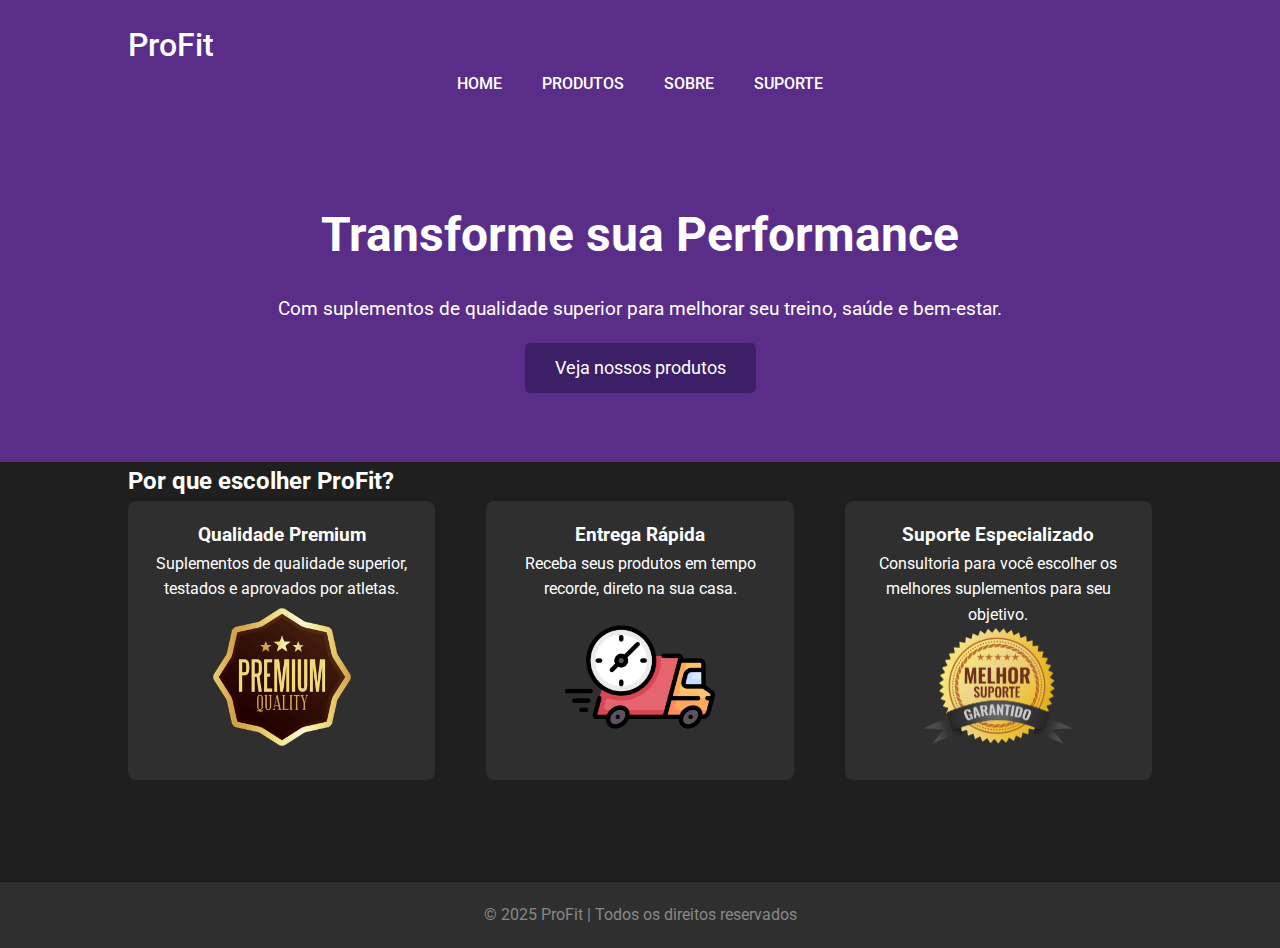
<file: index.html>
<!DOCTYPE html>
<html lang="pt-BR">
<head>
    <meta charset="UTF-8">
    <meta name="viewport" content="width=device-width, initial-scale=1.0">
    <meta http-equiv="X-UA-Compatible" content="ie=edge">
    <title>Suplementos ProFit | Seu Desempenho no Próximo Nível</title>
    <link rel="stylesheet" href="css/style.css">
    <link href="https://fonts.googleapis.com/css2?family=Roboto:wght@300;400;500&display=swap" rel="stylesheet">
</head>
<body>

    <header>
        <div class="container">
            <nav>
                <a href="index.html" class="logo">ProFit</a>
                <ul>
                    <li><a href="index.html">Home</a></li>
                    <li><a href="produtos.html">Produtos</a></li>
					<li><a href="sobre.html">Sobre</a></li>
					<li><a href="suporte.html">Suporte</a></li>
                </ul>
            </nav>
        </div>
    </header>

    <section class="hero">
        <div class="container">
            <h1>Transforme sua Performance</h1>
            <p>Com suplementos de qualidade superior para melhorar seu treino, saúde e bem-estar.</p>
            <a href="produtos.html" class="btn-primary">Veja nossos produtos</a>
        </div>
    </section>

    <section class="benefits">
        <div class="container">
            <h2>Por que escolher ProFit?</h2>
            <div class="benefit-items">
                <div class="benefit-item">
                    <h3>Qualidade Premium</h3>
                    <p>Suplementos de qualidade superior, testados e aprovados por atletas.</p>
					<img src="images/icon-quality.png" alt="Qualidade" style="width: 100%; max-width: 150px;">
                </div>
                <div class="benefit-item">
                    <h3>Entrega Rápida</h3>
                    <p>Receba seus produtos em tempo recorde, direto na sua casa.</p>
					<img src="images/icon-fast.png" alt="Entrega Rápida" style="width: 100%; max-width: 150px;">
                </div>
                <div class="benefit-item">
                    <h3>Suporte Especializado</h3>
                    <p>Consultoria para você escolher os melhores suplementos para seu objetivo.</p>
					<img src="images/icon-support.png" alt="Suporte" style="width: 100%; max-width: 150px;">
                </div>
            </div>
        </div>
    </section>

	<!--
    <section class="testimonials">
        <div class="container">
            <h2>O que dizem nossos clientes</h2>
            <div class="testimonial-item">
                <p>"Os suplementos ProFit transformaram meu desempenho nos treinos. Sinto-me mais forte e mais saudável!"</p>
                <h4>João Silva</h4>
            </div>
            <div class="testimonial-item">
                <p>"Com a entrega rápida e a qualidade dos produtos, posso confiar 100% na ProFit para alcançar meus objetivos."</p>
                <h4>Maria Oliveira</h4>
            </div>
        </div>
    </section>
	-->
    <br>
    <br>
    <br>
    <br>
    <footer>
        <div class="container">
            <p>&copy; 2025 ProFit | Todos os direitos reservados</p>
        </div>
    </footer>

</body>
</html>
</file>
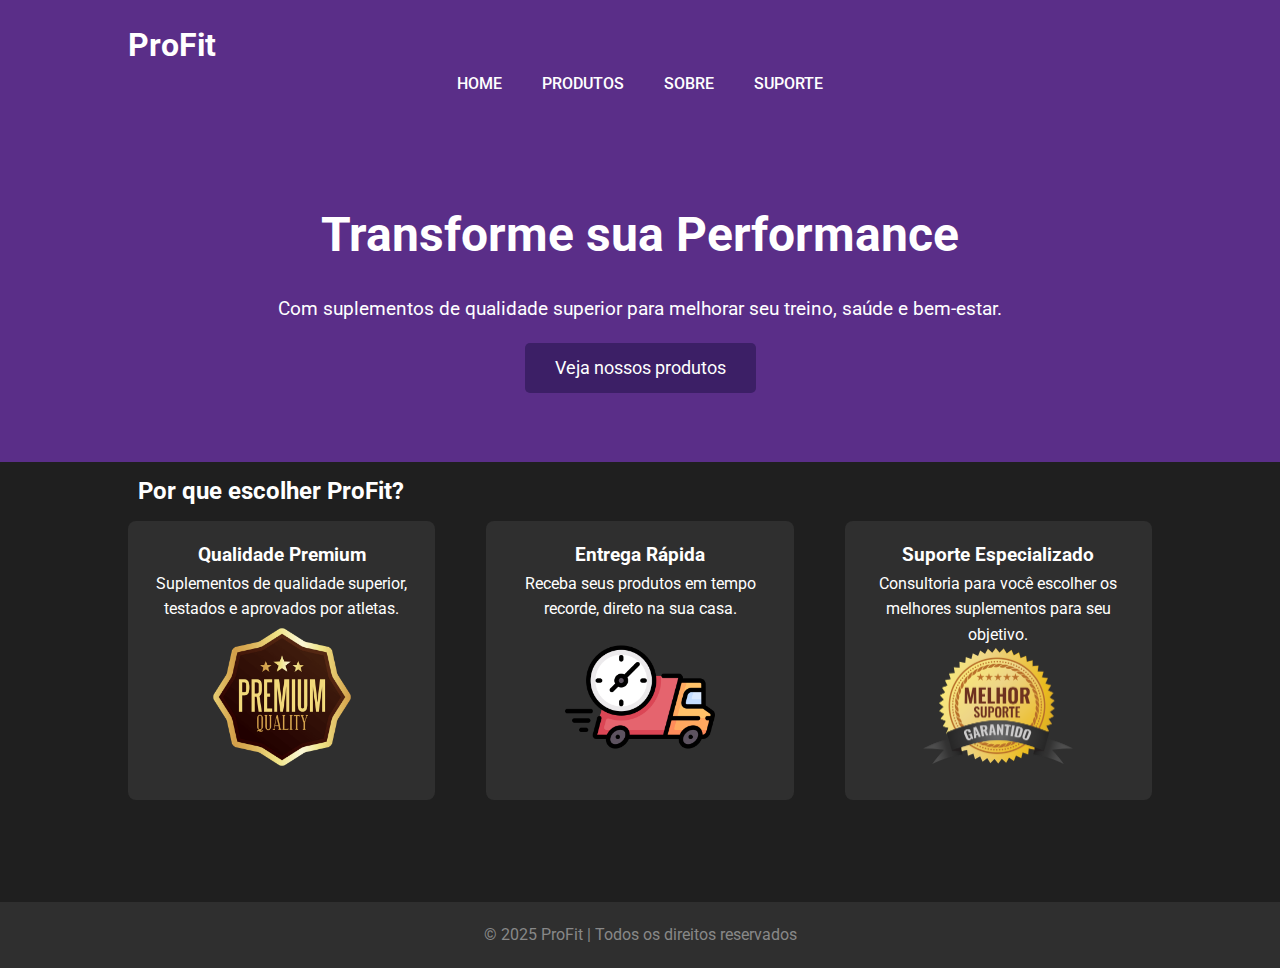
<file: TCC/index.html>
<!DOCTYPE html>
<html lang="pt-BR">
<head>
    <meta charset="UTF-8">
    <meta name="viewport" content="width=device-width, initial-scale=1.0">
    <meta http-equiv="X-UA-Compatible" content="ie=edge">
    <title>Suplementos ProFit | Seu Desempenho no Próximo Nível</title>
    <link rel="stylesheet" href="css/style.css">
    <link href="https://fonts.googleapis.com/css2?family=Roboto:wght@300;400;500&display=swap" rel="stylesheet">
</head>
<body>

    <header>
        <div class="container">
            <nav>
                <a href="index.html" class="logo"><b>ProFit</b></a>
                <ul>
                    <li><a href="index.html">Home</a></li>
                    <li><a href="produtos.html">Produtos</a></li>
					<li><a href="sobre.html">Sobre</a></li>
					<li><a href="suporte.html">Suporte</a></li>
                </ul>
            </nav>
        </div>
    </header>

    <section class="hero">
        <div class="container">
            <h1>Transforme sua Performance</h1>
            <p>Com suplementos de qualidade superior para melhorar seu treino, saúde e bem-estar.</p>
            <a href="produtos.html" class="btn-primary">Veja nossos produtos</a>
        </div>
    </section>

    <section class="benefits">
        <div class="container">
            <h2 style="margin: 10px;">Por que escolher ProFit?</h2>
            <div class="benefit-items">
                <div class="benefit-item">
                    <h3>Qualidade Premium</h3>
                    <p>Suplementos de qualidade superior, testados e aprovados por atletas.</p>
					<img src="images/icon-quality.png" alt="Qualidade" style="width: 100%; max-width: 150px;">
                </div>
                <div class="benefit-item">
                    <h3>Entrega Rápida</h3>
                    <p>Receba seus produtos em tempo recorde, direto na sua casa.</p>
					<img src="images/icon-fast.png" alt="Entrega Rápida" style="width: 100%; max-width: 150px;">
                </div>
                <div class="benefit-item">
                    <h3>Suporte Especializado</h3>
                    <p>Consultoria para você escolher os melhores suplementos para seu objetivo.</p>
					<img src="images/icon-support.png" alt="Suporte" style="width: 100%; max-width: 150px;">
                </div>
            </div>
        </div>
    </section>

	<!--
    <section class="testimonials">
        <div class="container">
            <h2>O que dizem nossos clientes</h2>
            <div class="testimonial-item">
                <p>"Os suplementos ProFit transformaram meu desempenho nos treinos. Sinto-me mais forte e mais saudável!"</p>
                <h4>João Silva</h4>
            </div>
            <div class="testimonial-item">
                <p>"Com a entrega rápida e a qualidade dos produtos, posso confiar 100% na ProFit para alcançar meus objetivos."</p>
                <h4>Maria Oliveira</h4>
            </div>
        </div>
    </section>
	-->
    <br>
    <br>
    <br>
    <br>
    <footer>
        <div class="container">
            <p>&copy; 2025 ProFit | Todos os direitos reservados</p>
        </div>
    </footer>

</body>
</html>
</file>
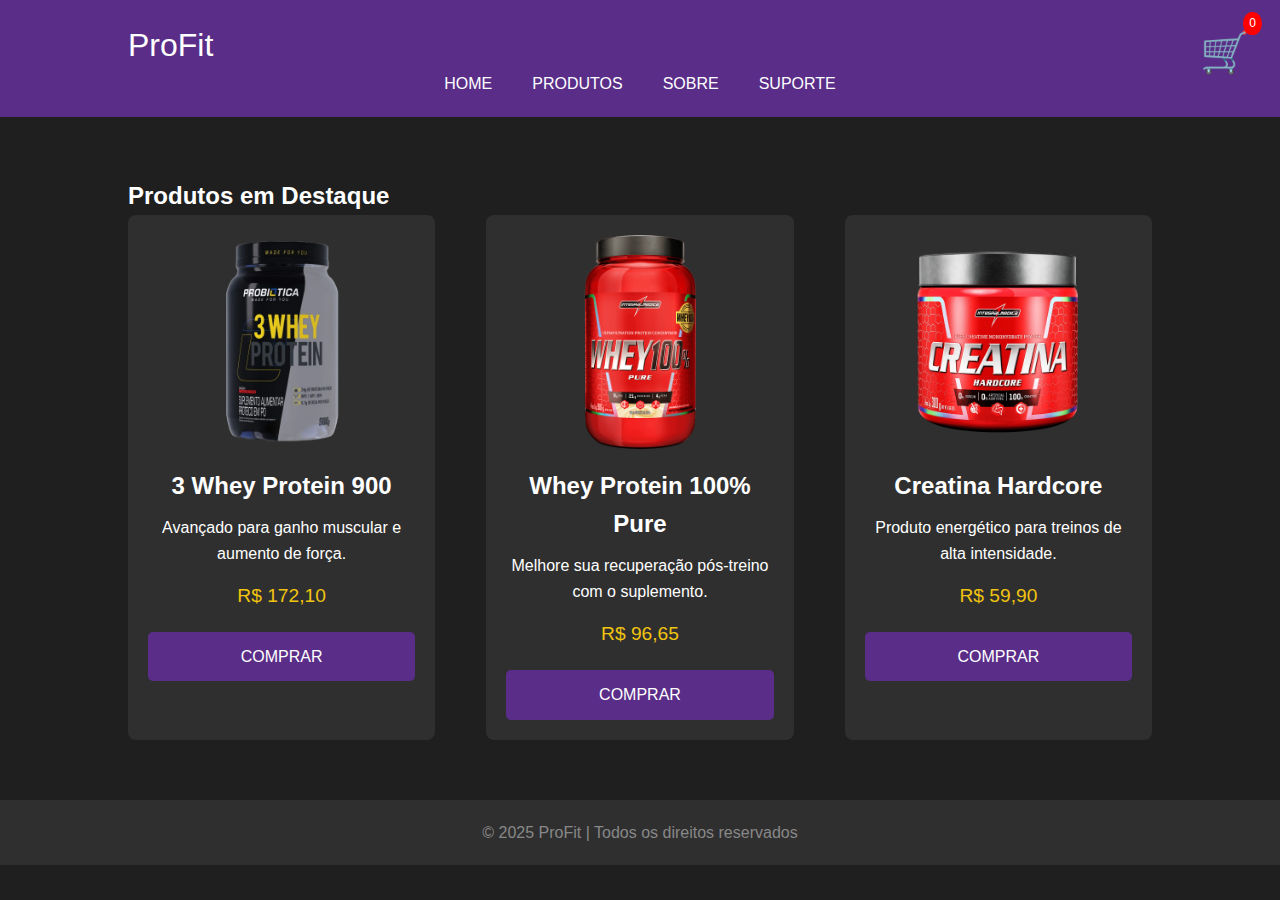
<file: produtos.html>
<!DOCTYPE html>
<html lang="pt-BR">
<head>
    <meta charset="UTF-8">
    <meta name="viewport" content="width=device-width, initial-scale=1.0">
    <meta http-equiv="X-UA-Compatible" content="ie=edge">
    <title>Produtos - Suplementos ProFit</title>
    <link rel="stylesheet" href="css/style.css">
</head>
<body>

    <header>
        <div class="container">
            <nav>
                <a href="index.html" class="logo">ProFit</a>
                <ul>
                    <li><a href="index.html">Home</a></li>
                    <li><a href="produtos.html">Produtos</a></li>
                    <li><a href="sobre.html">Sobre</a></li>
                    <li><a href="suporte.html">Suporte</a></li>
                </ul>
                <div class="cart-icon" onclick="toggleCarrinho()">
               🛒 <span id="cart-count">0</span>
                </div>

                <div id="cart-dropdown" class="cart-dropdown">
                    <h4>Seu Carrinho</h4>
                    <ul id="carrinho-list"></ul>
                    <p>Total: R$ <span id="cart-total">0.00</span></p>
                <button onclick="finalizarCompra()">Finalizar Compra</button>
</div>

            </nav>
        </div>
    </header>

    <section class="product-list">
        <div class="container">
            <h2>Produtos em Destaque</h2>
            <div class="product-grid">
                <div class="product-card">
                    <img src="images/produto1.png" alt="Produto A">
                    <h3> 3 Whey Protein 900</h3>
                    <p>Avançado para ganho muscular e aumento de força.</p>
                    <span>R$ 172,10</span>
                    <a href="#" class="btn-primary">Comprar</a>
                </div>
                <div class="product-card">
                    <img src="images/produto2.jpg" alt="Produto B">
                    <h3>Whey Protein 100% Pure</h3>
                    <p>Melhore sua recuperação pós-treino com o suplemento.</p>
                    <span>R$ 96,65</span>
                    <a href="#" class="btn-primary">Comprar</a>
                </div>
                <div class="product-card">
                    <img src="images/produto3.jpg" alt="Produto C">
                    <h3>Creatina Hardcore</h3>
                    <p>Produto energético para treinos de alta intensidade.</p>
                    <span>R$ 59,90 </span>
                    <a href="#" class="btn-primary">Comprar</a>
                </div>
            </div>
        </div>
    </section>

    <footer>
        <div class="container">
            <p>&copy; 2025 ProFit | Todos os direitos reservados</p>
        </div>
    </footer>

</body>
</html>
</file>
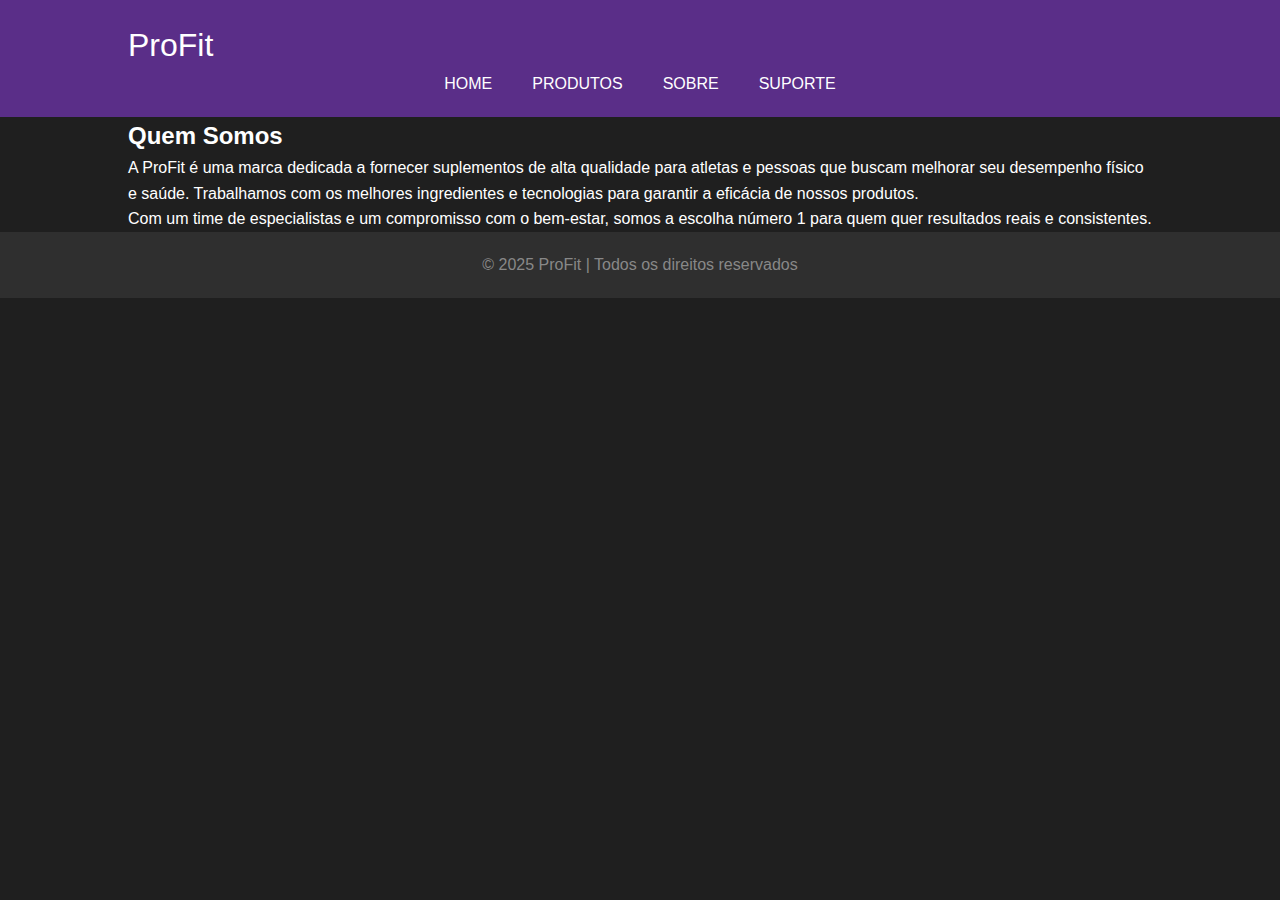
<file: sobre.html>
<!DOCTYPE html>
<html lang="pt-BR">
<head>
    <meta charset="UTF-8">
    <meta name="viewport" content="width=device-width, initial-scale=1.0">
    <meta http-equiv="X-UA-Compatible" content="ie=edge">
    <title>Sobre - Suplementos ProFit</title>
    <link rel="stylesheet" href="css/style.css">
</head>
<body>

    <header>
        <div class="container">
            <nav>
                <a href="index.html" class="logo">ProFit</a>
                <ul>
                    <li><a href="index.html">Home</a></li>
                    <li><a href="produtos.html">Produtos</a></li>
                    <li><a href="sobre.html">Sobre</a></li>
                    <li><a href="suporte.html">Suporte</a></li>
                </ul>
            </nav>
        </div>
    </header>

    <section class="about">
        <div class="container">
            <h2>Quem Somos</h2>
            <p>A ProFit é uma marca dedicada a fornecer suplementos de alta qualidade para atletas e pessoas que buscam melhorar seu desempenho físico e saúde. Trabalhamos com os melhores ingredientes e tecnologias para garantir a eficácia de nossos produtos.</p>
            <p>Com um time de especialistas e um compromisso com o bem-estar, somos a escolha número 1 para quem quer resultados reais e consistentes.</p>
        </div>
    </section>

    <footer>
        <div class="container">
            <p>&copy; 2025 ProFit | Todos os direitos reservados</p>
        </div>
    </footer>

</body>
</html>
</file>
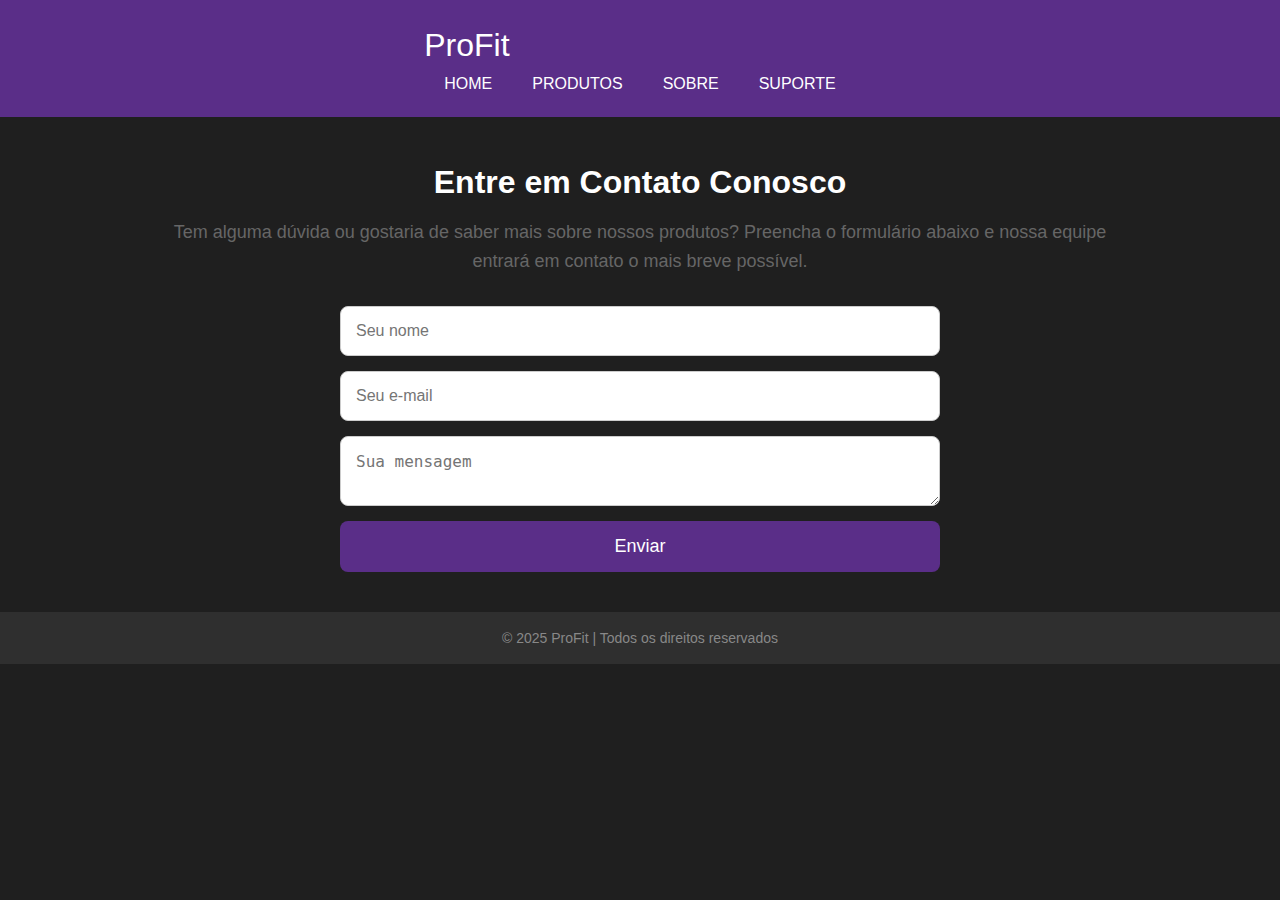
<file: suporte.html>
<!DOCTYPE html>
<html lang="pt-BR">
<head>
    <meta charset="UTF-8">
    <meta name="viewport" content="width=device-width, initial-scale=1.0">
    <meta http-equiv="X-UA-Compatible" content="ie=edge">
    <title>Contato - Suplementos ProFit</title>
    <link rel="stylesheet" href="css/style.css">
    <style>
        /* Resetando algumas configurações padrão do navegador */
        * {
            margin: 0;
            padding: 0;
            box-sizing: border-box;
        }

        body {
            font-family: 'Arial', sans-serif;
            background-color: #1f1f1f; /* Cor de fundo alterada */
            color: #333;
        }

        header {
            background-color: #5a2e88; /* Cor secundária alterada */
            padding: 20px 0;
            color: white;
        }

        header .container {
            display: flex;
            justify-content: center;
            align-items: center;
            padding: 0 20px;
        }

        header nav ul {
            list-style: none;
			justify-content: center;
            display: flex;
        }

        header nav ul li {
            margin: 0 20px;
        }

        header nav a {
            color: white;
            text-decoration: none;
            font-size: 16px;
            transition: color 0.3s;
        }

        header nav a:hover {
            color: #ff7a00;
        }

        .contact {
            background-color: #1f1f1f;
            padding: 40px 20px;
            text-align: center;
        }

        .contact h2 {
            font-size: 32px;
            margin-bottom: 10px;
            color: white;
        }

        .contact p {
            font-size: 18px;
            color: #666;
            margin-bottom: 30px;
        }

        .contact form {
            max-width: 600px;
            margin: 0 auto;
            display: grid;
            grid-gap: 15px;
            text-align: left;
        }

        .contact input, .contact textarea {
            width: 100%;
            padding: 15px;
            border: 1px solid #ccc;
            border-radius: 8px;
            font-size: 16px;
            transition: border-color 0.3s;
        }

        .contact input:focus, .contact textarea:focus {
            border-color: #ff7a00;
            outline: none;
        }

        .contact button {
            padding: 15px;
            background-color: #5a2e88;
            color: white;
            border: none;
            border-radius: 8px;
            font-size: 18px;
            cursor: pointer;
            transition: background-color 0.3s;
        }

        .contact button:hover {
            background-color: #e66400;
        }

        footer {
            background-color: #2f2f2f; /* Cor secundária alterada */
            color: white;
            text-align: center;
            padding: 15px 0;
        }

        footer p {
            font-size: 14px;
        }

        /* Responsividade */
        @media (max-width: 768px) {
            .contact form {
                padding: 0 20px;
            }

            header .container {
                flex-direction: column;
                text-align: center;
            }

            header nav ul {
                flex-direction: column;
                margin-top: 15px;
            }

            header nav ul li {
                margin: 10px 0;
            }
        }
    </style>
</head>
<body>

    <header>
        <div class="container">
            <nav>
                <a href="index.html" class="logo" align="left" >ProFit</a>
                <ul>
                    <li><a href="index.html">Home</a></li>
                    <li><a href="produtos.html">Produtos</a></li>
					<li><a href="sobre.html">Sobre</a></li>
					<li><a href="suporte.html">Suporte</a></li>
                </ul>
            </nav>
        </div>
    </header>

    <section class="contact">
        <div class="container">
            <h2>Entre em Contato Conosco</h2>
            <p>Tem alguma dúvida ou gostaria de saber mais sobre nossos produtos? Preencha o formulário abaixo e nossa equipe entrará em contato o mais breve possível.</p>
            <form action="#" method="post">
                <input type="text" name="name" placeholder="Seu nome" required>
                <input type="email" name="email" placeholder="Seu e-mail" required>
                <textarea name="message" placeholder="Sua mensagem" required></textarea>
                <button type="submit" class="btn-primary">Enviar</button>
            </form>
        </div>
    </section>

    <footer>
        <div class="container">
            <p>&copy; 2025 ProFit | Todos os direitos reservados</p>
        </div>
    </footer>

</body>
</html>
</file>
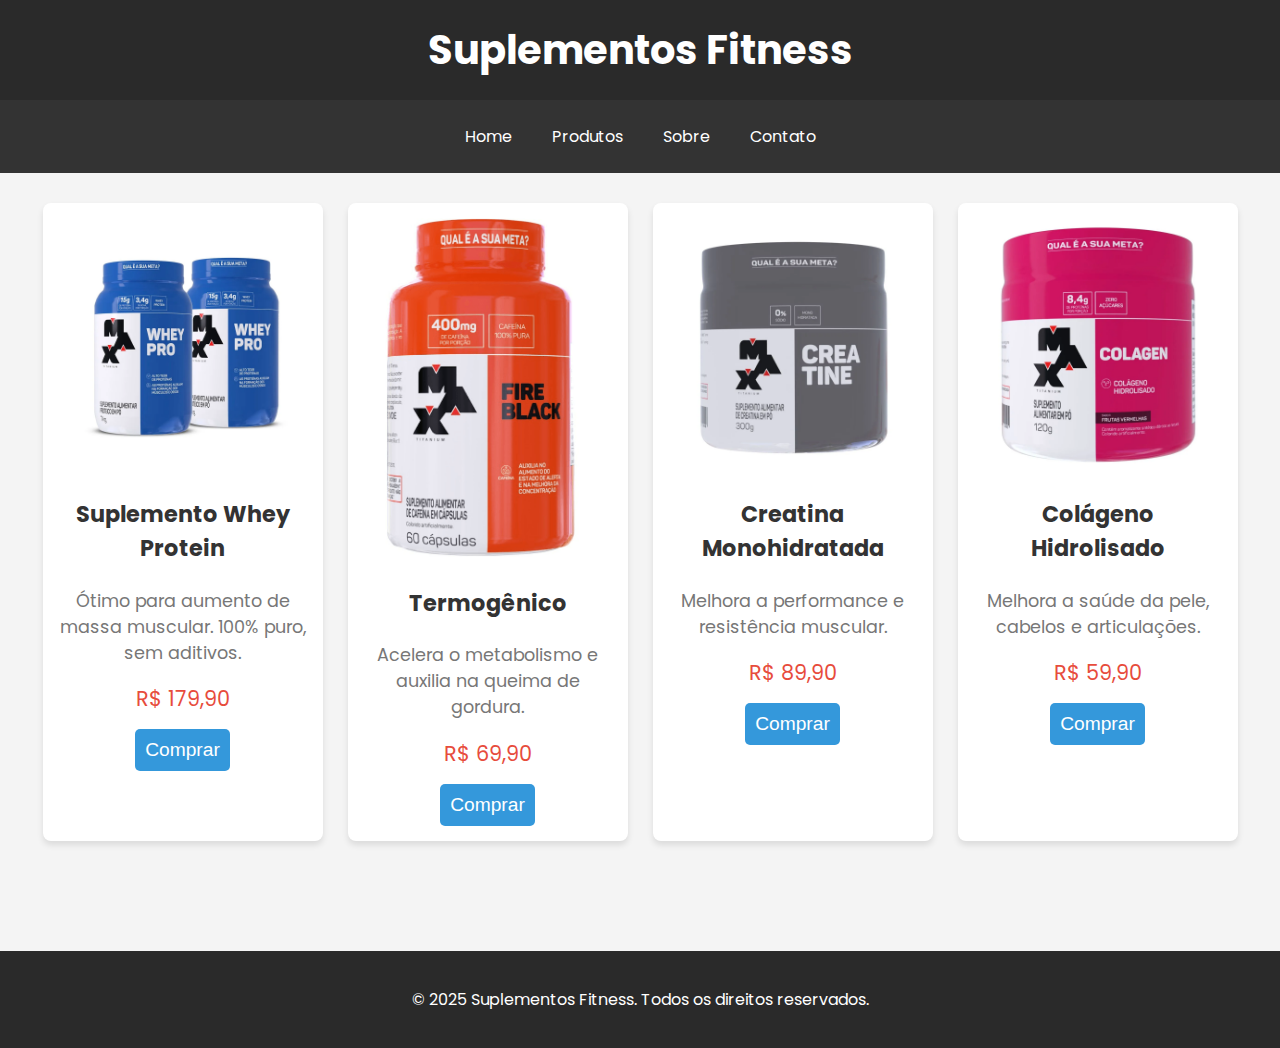
<file: suplementos/home.html>
<!DOCTYPE html>
<html lang="pt-br">
<head>
    <meta charset="UTF-8">
    <meta name="viewport" content="width=device-width, initial-scale=1.0">
    <title>Suplementos Fitness</title>
    <link href="https://fonts.googleapis.com/css2?family=Poppins:wght@300;400;600&display=swap" rel="stylesheet">
    <style>
        body {
            font-family: 'Poppins', sans-serif;
            margin: 0;
            padding: 0;
            background-color: #f4f4f4;
        }

        header {
            background-color: #2a2a2a;
            color: white;
            text-align: center;
            padding: 20px 0;
        }

        header h1 {
            margin: 0;
            font-size: 2.5em;
        }

        .navbar {
            display: flex;
            justify-content: center;
            background-color: #333;
            padding: 10px;
        }

        .navbar a {
            color: white;
            padding: 14px 20px;
            text-decoration: none;
            text-align: center;
        }

        .navbar a:hover {
            background-color: #575757;
        }

        .main-container {
            display: flex;
            flex-wrap: wrap;
            justify-content: space-around;
            padding: 30px;
        }

        .product-card {
            background-color: white;
            border-radius: 8px;
            box-shadow: 0 4px 6px rgba(0, 0, 0, 0.1);
            width: 250px;
            margin-bottom: 30px;
            text-align: center;
            padding: 15px;
        }

        .product-card img {
            width: 100%;
            border-radius: 8px;
        }

        .product-card h3 {
            font-size: 1.4em;
            color: #333;
        }

        .product-card p {
            color: #777;
            font-size: 1.1em;
        }

        .product-card .price {
            font-size: 1.3em;
            color: #e74c3c;
            margin-top: 10px;
        }

        .product-card .buy-btn {
            background-color: #3498db;
            color: white;
            padding: 10px;
            font-size: 1.2em;
            border: none;
            cursor: pointer;
            border-radius: 5px;
            margin-top: 15px;
        }

        .product-card .buy-btn:hover {
            background-color: #2980b9;
        }

        footer {
            background-color: #2a2a2a;
            color: white;
            text-align: center;
            padding: 20px 0;
            margin-top: 50px;
        }
    </style>
</head>
<body>

<header>
    <h1>Suplementos Fitness</h1>
</header>

<div class="navbar">
    <a href="index.html">Home</a> <!-- Link para a página inicial -->
    <a href="produtos.html">Produtos</a> <!-- Link para a página de produtos -->
    <a href="sobre.html">Sobre</a> <!-- Link para a página sobre (atualizado para sobre.html) -->
    <a href="contato.html">Contato</a> <!-- Link para a página de contato -->
</div>

<div class="main-container">
    <div class="product-card">
        <img src="imagens/suplemento.png" alt="Suplemento Whey Protein">
        <h3>Suplemento Whey Protein</h3>
        <p>Ótimo para aumento de massa muscular. 100% puro, sem aditivos.</p>
        <div class="price">R$ 179,90</div>
        <button class="buy-btn">Comprar</button>
    </div>

    <div class="product-card">
        <img src="imagens/termogenico.png" alt="Termogênico">
        <h3>Termogênico</h3>
        <p>Acelera o metabolismo e auxilia na queima de gordura.</p>
        <div class="price">R$ 69,90</div>
        <button class="buy-btn">Comprar</button>
    </div>

    <div class="product-card">
        <img src="imagens/creatina.png" alt="Creatina Monohidratada">
        <h3>Creatina Monohidratada</h3>
        <p>Melhora a performance e resistência muscular.</p>
        <div class="price">R$ 89,90</div>
        <button class="buy-btn">Comprar</button>
    </div>

    <div class="product-card">
        <img src="imagens/colageno.png" alt="Colágeno Hidrolisado">
        <h3>Colágeno Hidrolisado</h3>
        <p>Melhora a saúde da pele, cabelos e articulações.</p>
        <div class="price">R$ 59,90</div>
        <button class="buy-btn">Comprar</button>
    </div>
</div>

<footer>
    <p>&copy; 2025 Suplementos Fitness. Todos os direitos reservados.</p>
</footer>

</body>
</html>
</file>
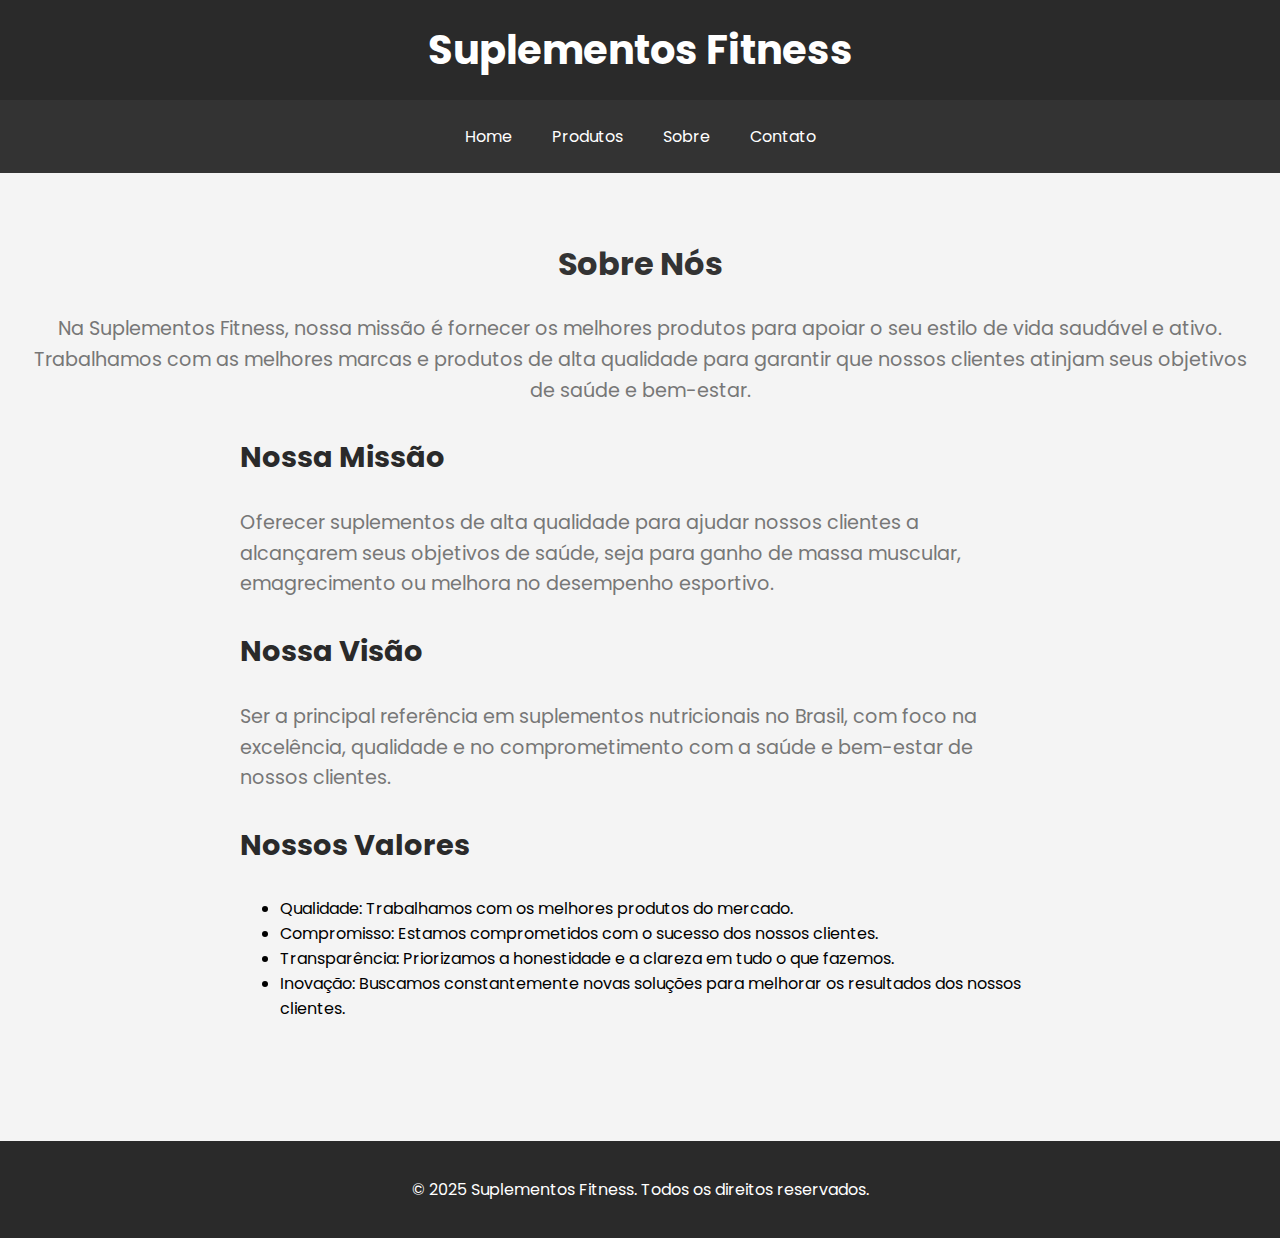
<file: suplementos/sobre.html>
<!DOCTYPE html>
<html lang="pt-br">
<head>
    <meta charset="UTF-8">
    <meta name="viewport" content="width=device-width, initial-scale=1.0">
    <title>Sobre - Suplementos Fitness</title>
    <link href="https://fonts.googleapis.com/css2?family=Poppins:wght@300;400;600&display=swap" rel="stylesheet">
    <style>
        body {
            font-family: 'Poppins', sans-serif;
            margin: 0;
            padding: 0;
            background-color: #f4f4f4;
        }

        header {
            background-color: #2a2a2a;
            color: white;
            text-align: center;
            padding: 20px 0;
        }

        header h1 {
            margin: 0;
            font-size: 2.5em;
        }

        .navbar {
            display: flex;
            justify-content: center;
            background-color: #333;
            padding: 10px;
        }

        .navbar a {
            color: white;
            padding: 14px 20px;
            text-decoration: none;
            text-align: center;
        }

        .navbar a:hover {
            background-color: #575757;
        }

        .content {
            padding: 40px 20px;
            text-align: center;
        }

        .content h2 {
            font-size: 2em;
            color: #333;
        }

        .content p {
            font-size: 1.2em;
            color: #777;
            line-height: 1.6;
        }

        .mission,
        .vision,
        .values {
            margin: 30px 0;
            text-align: left;
            max-width: 800px;
            margin-left: auto;
            margin-right: auto;
        }

        .mission h3,
        .vision h3,
        .values h3 {
            font-size: 1.8em;
            color: #2a2a2a;
        }

        footer {
            background-color: #2a2a2a;
            color: white;
            text-align: center;
            padding: 20px 0;
            margin-top: 50px;
        }
    </style>
</head>
<body>

<header>
    <h1>Suplementos Fitness</h1>
</header>

<div class="navbar">
    <a href="home.html">Home</a> <!-- Link atualizado para home.html -->
    <a href="produtos.html">Produtos</a>
    <a href="sobre.html">Sobre</a>
    <a href="contato.html">Contato</a>
</div>

<div class="content">
    <h2>Sobre Nós</h2>
    <p>Na Suplementos Fitness, nossa missão é fornecer os melhores produtos para apoiar o seu estilo de vida saudável e ativo. Trabalhamos com as melhores marcas e produtos de alta qualidade para garantir que nossos clientes atinjam seus objetivos de saúde e bem-estar.</p>

    <div class="mission">
        <h3>Nossa Missão</h3>
        <p>Oferecer suplementos de alta qualidade para ajudar nossos clientes a alcançarem seus objetivos de saúde, seja para ganho de massa muscular, emagrecimento ou melhora no desempenho esportivo.</p>
    </div>

    <div class="vision">
        <h3>Nossa Visão</h3>
        <p>Ser a principal referência em suplementos nutricionais no Brasil, com foco na excelência, qualidade e no comprometimento com a saúde e bem-estar de nossos clientes.</p>
    </div>

    <div class="values">
        <h3>Nossos Valores</h3>
        <ul>
            <li>Qualidade: Trabalhamos com os melhores produtos do mercado.</li>
            <li>Compromisso: Estamos comprometidos com o sucesso dos nossos clientes.</li>
            <li>Transparência: Priorizamos a honestidade e a clareza em tudo o que fazemos.</li>
            <li>Inovação: Buscamos constantemente novas soluções para melhorar os resultados dos nossos clientes.</li>
        </ul>
    </div>
</div>

<footer>
    <p>&copy; 2025 Suplementos Fitness. Todos os direitos reservados.</p>
</footer>

</body>
</html>
</file>
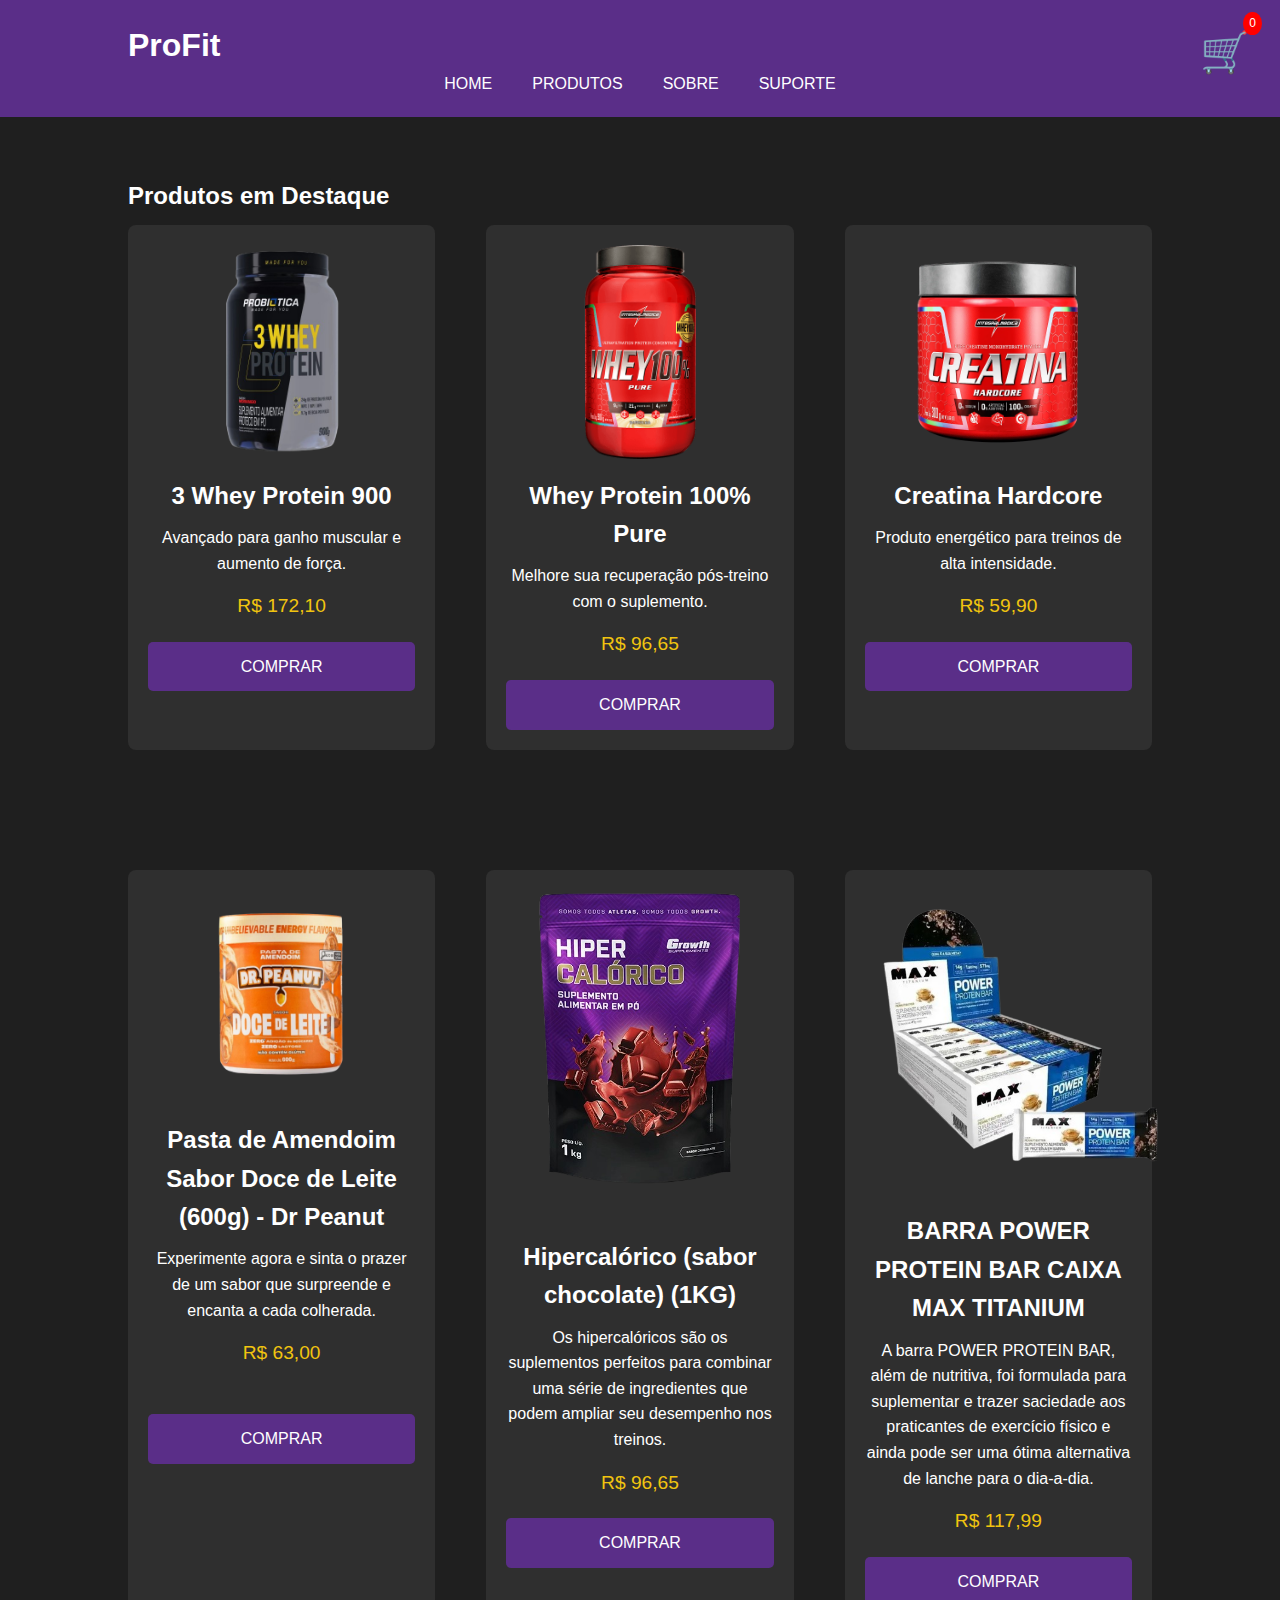
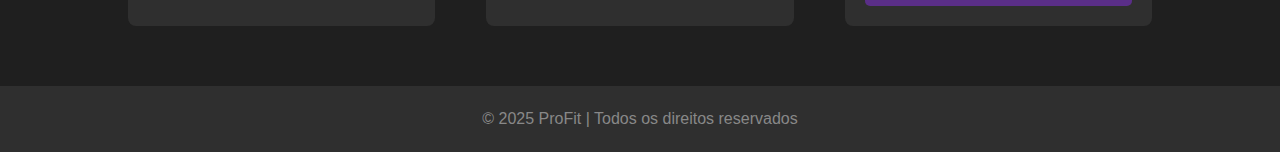
<file: TCC/produtos.html>
<!DOCTYPE html>
<html lang="pt-BR">
<head>
    <meta charset="UTF-8">
    <meta name="viewport" content="width=device-width, initial-scale=1.0">
    <meta http-equiv="X-UA-Compatible" content="ie=edge">
    <title>Produtos - Suplementos ProFit</title>
    <link rel="stylesheet" href="css/style.css">
</head>
<body>

    <header>
        <div class="container">
            <nav>
                <a href="index.html" class="logo"><b>ProFit</b></a>
                <ul>
                    <li><a href="index.html">Home</a></li>
                    <li><a href="produtos.html">Produtos</a></li>
                    <li><a href="sobre.html">Sobre</a></li>
                    <li><a href="suporte.html">Suporte</a></li>
                </ul>
                <div class="cart-icon" onclick="toggleCarrinho()">
               🛒 <span id="cart-count">0</span>
                </div>

                <div id="cart-dropdown" class="cart-dropdown">
                    <h4>Seu Carrinho</h4>
                    <ul id="carrinho-list"></ul>
                    <p>Total: R$ <span id="cart-total">0.00</span></p>
                <button onclick="finalizarCompra()">Finalizar Compra</button>
</div>

            </nav>
        </div>
    </header>

    <section class="product-list">
        <div class="container">
            <h2 style="margin-bottom: 10px;">Produtos em Destaque</h2>
            <div class="product-grid">
                <div class="product-card">
                    <img src="images/produto1.png" alt="Produto A">
                    <h3> 3 Whey Protein 900</h3>
                    <p>Avançado para ganho muscular e aumento de força.</p>
                    <span>R$ 172,10</span>
                    <a href="#" class="btn-primary">Comprar</a>
                </div>
                <div class="product-card">
                    <img src="images/produto2.jpg" alt="Produto B">
                    <h3>Whey Protein 100% Pure</h3>
                    <p>Melhore sua recuperação pós-treino com o suplemento.</p>
                    <span>R$ 96,65</span>
                    <a href="#" class="btn-primary">Comprar</a>
                </div>
                <div class="product-card">
                    <img src="images/produto3.jpg" alt="Produto C">
                    <h3>Creatina Hardcore</h3>
                    <p>Produto energético para treinos de alta intensidade.</p>
                    <span>R$ 59,90 </span>
                    <a href="#" class="btn-primary">Comprar</a>
                </div>
            </div>
        </div>
    </section>

    <section class="product-list">
        <div class="container">
            <div class="product-grid">
                <div class="product-card">
                    <img src="images/amendoim.png" alt="Produto A">
                    <h3>Pasta de Amendoim Sabor Doce de Leite (600g) - Dr Peanut</h3>
                    <p>Experimente agora e sinta o prazer de um sabor que surpreende e encanta a cada colherada.</p>
                    <span>R$ 63,00</span>
                    <br>
                    <a href="#" class="btn-primary">Comprar</a>
                </div>
                <div class="product-card">
                    <img src="images/Hipercalorico.png" alt="Produto B" style="width: 230px;">
                    <h3>Hipercalórico (sabor chocolate) (1KG)</h3>
                    <p>Os hipercalóricos são os suplementos perfeitos para combinar uma série de ingredientes que podem ampliar seu desempenho nos treinos.</p>
                    <span>R$ 96,65</span>
                    <a href="#" class="btn-primary">Comprar</a>
                </div>
                <div class="product-card">
                    <img src="images/barrinha.png" alt="Produto C" style="width: 305px;">
                    <h3>BARRA POWER PROTEIN BAR CAIXA MAX TITANIUM</h3>
                    <p>A barra POWER PROTEIN BAR, além de nutritiva, foi formulada para suplementar e trazer saciedade aos praticantes de exercício físico e ainda pode ser uma ótima alternativa de lanche para o dia-a-dia.</p>
                    <span>R$ 117,99 </span>
                    <a href="#" class="btn-primary">Comprar</a>
                </div>
            </div>
        </div>
    </section>

    <footer>
        <div class="container">
            <p>&copy; 2025 ProFit | Todos os direitos reservados</p>
        </div>
    </footer>

</body>
</html>
</file>
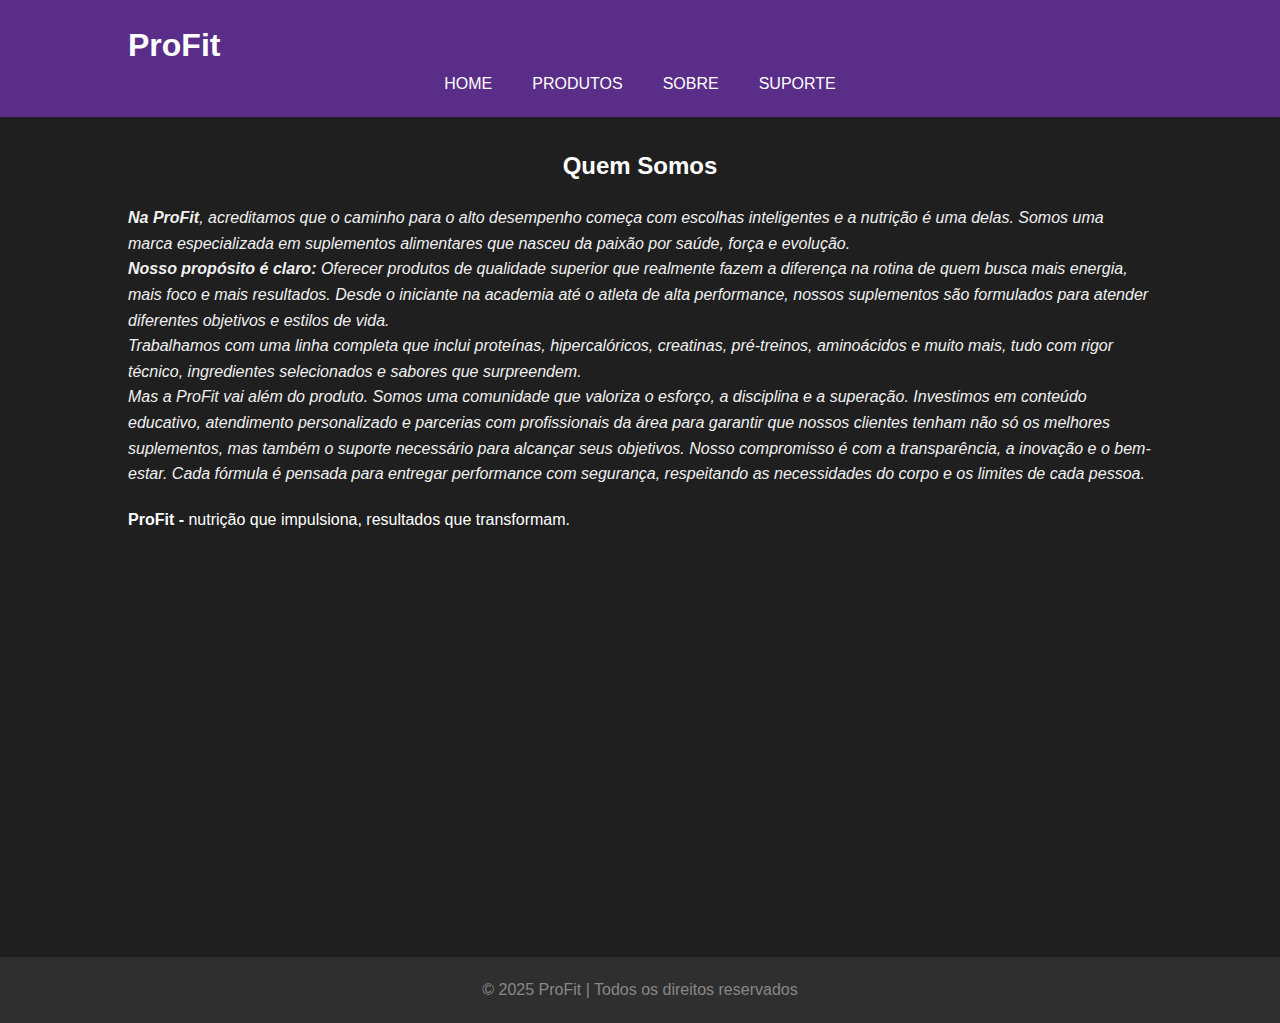
<file: TCC/sobre.html>
<!DOCTYPE html>
<html lang="pt-BR">
<head>
    <meta charset="UTF-8">
    <meta name="viewport" content="width=device-width, initial-scale=1.0">
    <meta http-equiv="X-UA-Compatible" content="ie=edge">
    <title>Sobre - Suplementos ProFit</title>
    <link rel="stylesheet" href="css/style.css">
</head>
<body>

    <header>
        <div class="container">
            <nav>
                <a href="index.html" class="logo"><b>ProFit</b></a>
                <ul>
                    <li><a href="index.html">Home</a></li>
                    <li><a href="produtos.html">Produtos</a></li>
                    <li><a href="sobre.html">Sobre</a></li>
                    <li><a href="suporte.html">Suporte</a></li>
                </ul>
            </nav>
        </div>
    </header>

    <section class="about">
        <div class="container">
            <h2 class="quem">Quem Somos</h2>
            <p class="texto"> <b>Na ProFit</b>, acreditamos que o caminho para o alto desempenho começa com escolhas inteligentes e a nutrição é uma delas. Somos uma marca especializada em suplementos alimentares que nasceu da paixão por saúde, força e evolução. <br><strong>Nosso propósito é claro:</strong> Oferecer produtos de qualidade superior que realmente fazem a diferença na rotina de quem busca mais energia, mais foco e mais resultados.
                Desde o iniciante na academia até o atleta de alta performance, nossos suplementos são formulados para atender diferentes objetivos e estilos de vida. 
                <br>Trabalhamos com uma linha completa que inclui proteínas, hipercalóricos, creatinas, pré-treinos, aminoácidos e muito mais, tudo com rigor técnico, ingredientes selecionados e sabores que surpreendem.
                <br>Mas a ProFit vai além do produto. Somos uma comunidade que valoriza o esforço, a disciplina e a superação. Investimos em conteúdo educativo, atendimento personalizado e parcerias com profissionais da área para garantir que nossos clientes tenham não só os melhores suplementos, mas também o suporte necessário para alcançar seus objetivos.
                Nosso compromisso é com a transparência, a inovação e o bem-estar. Cada fórmula é pensada para entregar performance com segurança, respeitando as necessidades do corpo e os limites de cada pessoa.
                </p>
                <p><b>ProFit - </b>nutrição que impulsiona, resultados que transformam.</p>
        </div>
    </section>

    <footer class="footer-sobre">
        <div class="container">
            <p>&copy; 2025 ProFit | Todos os direitos reservados</p>
        </div>
    </footer>

</body>
</html>
</file>
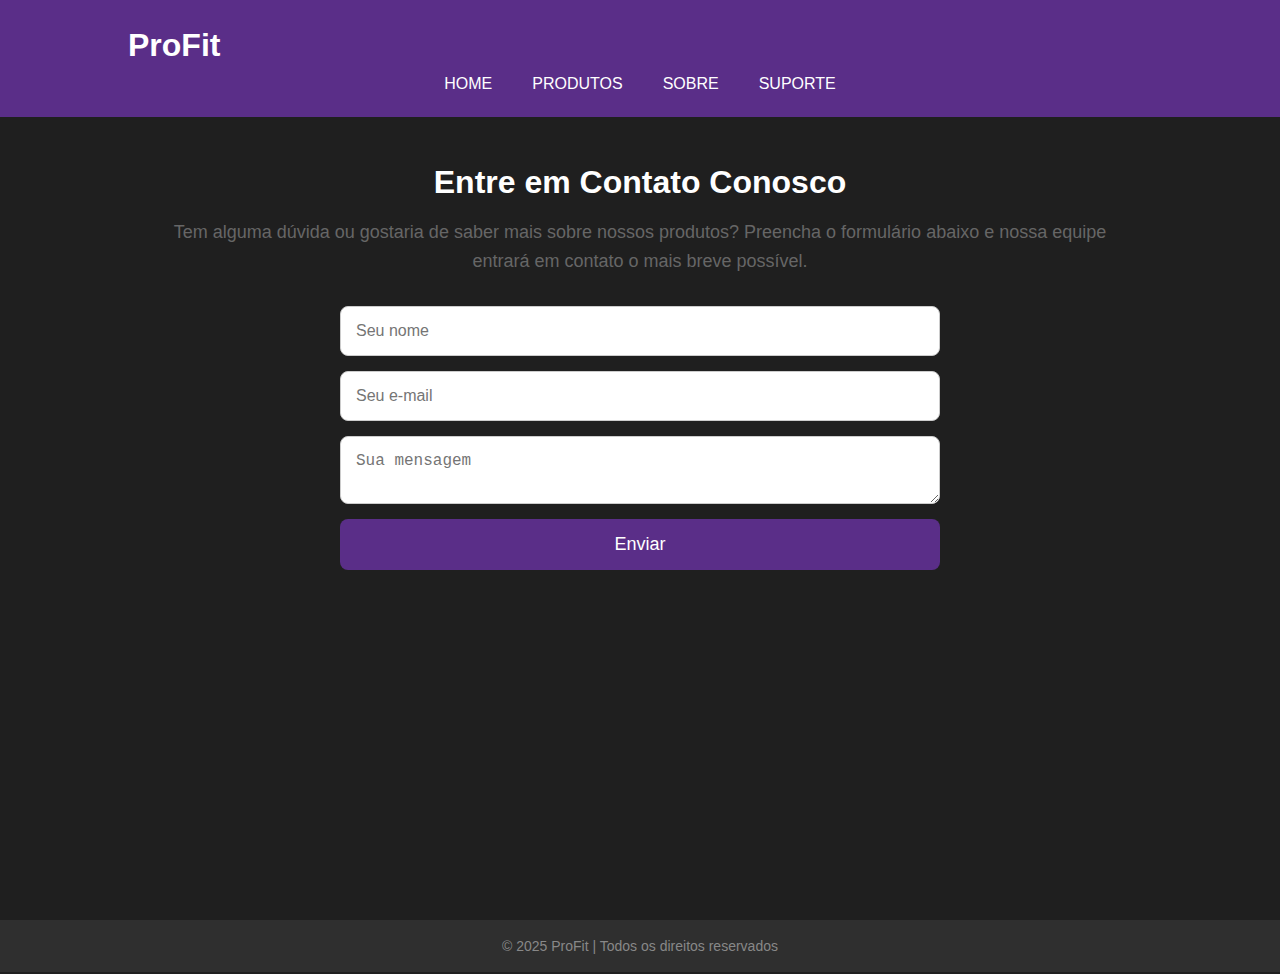
<file: TCC/suporte.html>
<!DOCTYPE html>
<html lang="pt-BR">
<head>
    <meta charset="UTF-8">
    <meta name="viewport" content="width=device-width, initial-scale=1.0">
    <meta http-equiv="X-UA-Compatible" content="ie=edge">
    <title>Contato - Suplementos ProFit</title>
    <link rel="stylesheet" href="css/style.css">
    <style>
        /* Resetando algumas configurações padrão do navegador */
        * {
            margin: 0;
            padding: 0;
            box-sizing: border-box;
        }

        body {
            font-family: 'Arial', sans-serif;
            background-color: #1f1f1f; /* Cor de fundo alterada */
            color: #333;
        }

        header {
            background-color: #5a2e88; /* Cor secundária alterada */
            padding: 20px 0;
            color: white;
        }

        header .container {
            header .container {
            display: flex;
            justify-content: space-between;
            align-items: center;
            padding: 0 20px;
}
        }

        header nav ul {
            list-style: none;
			justify-content: center;
            display: flex;
        }

        header nav ul li {
            margin: 0 20px;
        }

        header nav a {
            color: white;
            text-decoration: none;
            font-size: 16px;
            transition: color 0.3s;
        }

        header nav a:hover {
            color: #ff7a00;
        }

        .contact {
            background-color: #1f1f1f;
            padding: 40px 20px;
            text-align: center;
        }

        .contact h2 {
            font-size: 32px;
            margin-bottom: 10px;
            color: white;
        }

        .contact p {
            font-size: 18px;
            color: #666;
            margin-bottom: 30px;
        }

        .contact form {
            max-width: 600px;
            margin: 0 auto;
            display: grid;
            grid-gap: 15px;
            text-align: left;
        }

        .contact input, .contact textarea {
            width: 100%;
            padding: 15px;
            border: 1px solid #ccc;
            border-radius: 8px;
            font-size: 16px;
            transition: border-color 0.3s;
        }

        .contact input:focus, .contact textarea:focus {
            border-color: #ff7a00;
            outline: none;
        }

        .contact button {
            padding: 15px;
            background-color: #5a2e88;
            color: white;
            border: none;
            border-radius: 8px;
            font-size: 18px;
            cursor: pointer;
            transition: background-color 0.3s;
        }

        .contact button:hover {
            background-color: #e66400;
        }

        footer {
            background-color: #2f2f2f; /* Cor secundária alterada */
            color: white;
            text-align: center;
            padding: 15px 0;
        }

        footer p {
            font-size: 14px;
        }

        /* Responsividade */
        @media (max-width: 768px) {
            .contact form {
                padding: 0 20px;
            }

            header .container {
                flex-direction: column;
                text-align: center;
            }

            header nav ul {
                flex-direction: column;
                margin-top: 15px;
            }

            header nav ul li {
                margin: 10px 0;
            }
        }
    </style>
</head>
<body>

    <header>
        <div class="container">
            <nav>
                <a href="index.html" class="logo"><b>ProFit</b></a>
                <ul>
                    <li><a href="index.html">Home</a></li>
                    <li><a href="produtos.html">Produtos</a></li>
					<li><a href="sobre.html">Sobre</a></li>
					<li><a href="suporte.html">Suporte</a></li>
                </ul>
            </nav>
        </div>
    </header>

    <section class="contact">
        <div class="container">
            <h2>Entre em Contato Conosco</h2>
            <p>Tem alguma dúvida ou gostaria de saber mais sobre nossos produtos? Preencha o formulário abaixo e nossa equipe entrará em contato o mais breve possível.</p>
            <form action="#" method="post">
                <input type="text" name="name" placeholder="Seu nome" required>
                <input type="email" name="email" placeholder="Seu e-mail" required>
                <textarea name="message" placeholder="Sua mensagem" required></textarea>
                <button type="submit" class="btn-primary">Enviar</button>
            </form>
        </div>
    </section>

    <footer style="margin-top: 310px;">
        <div class="container">
            <p>&copy; 2025 ProFit | Todos os direitos reservados</p>
        </div>
    </footer>

</body>
</html>
</file>
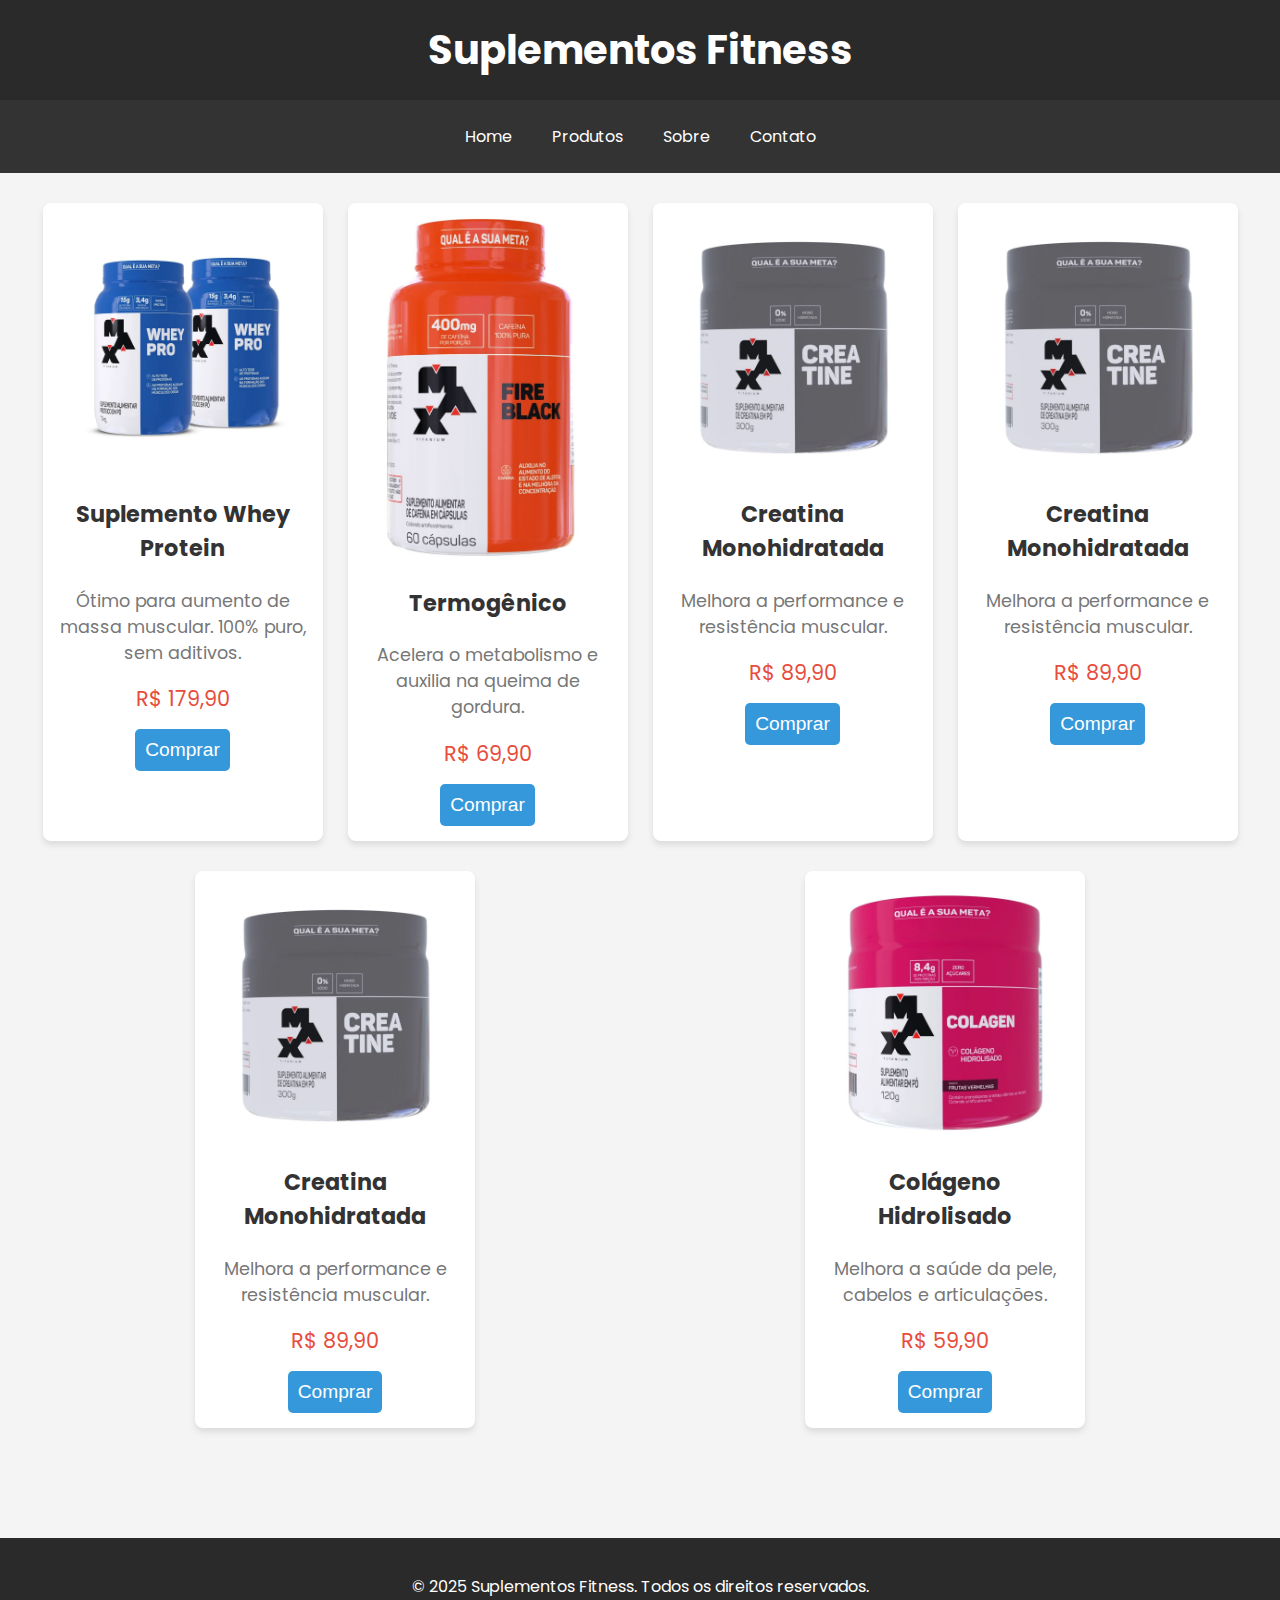
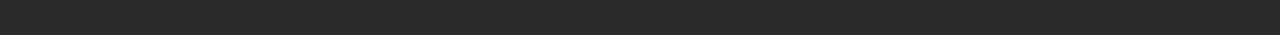
<file: TCC/suplementos/home.html>
<!DOCTYPE html>
<html lang="pt-br">
<head>
    <meta charset="UTF-8">
    <meta name="viewport" content="width=device-width, initial-scale=1.0">
    <title>Suplementos Fitness</title>
    <link href="https://fonts.googleapis.com/css2?family=Poppins:wght@300;400;600&display=swap" rel="stylesheet">
    <style>
        body {
            font-family: 'Poppins', sans-serif;
            margin: 0;
            padding: 0;
            background-color: #f4f4f4;
        }

        header {
            background-color: #2a2a2a;
            color: white;
            text-align: center;
            padding: 20px 0;
        }

        header h1 {
            margin: 0;
            font-size: 2.5em;
        }

        .navbar {
            display: flex;
            justify-content: center;
            background-color: #333;
            padding: 10px;
        }

        .navbar a {
            color: white;
            padding: 14px 20px;
            text-decoration: none;
            text-align: center;
        }

        .navbar a:hover {
            background-color: #575757;
        }

        .main-container {
            display: flex;
            flex-wrap: wrap;
            justify-content: space-around;
            padding: 30px;
        }

        .product-card {
            background-color: white;
            border-radius: 8px;
            box-shadow: 0 4px 6px rgba(0, 0, 0, 0.1);
            width: 250px;
            margin-bottom: 30px;
            text-align: center;
            padding: 15px;
        }

        .product-card img {
            width: 100%;
            border-radius: 8px;
        }

        .product-card h3 {
            font-size: 1.4em;
            color: #333;
        }

        .product-card p {
            color: #777;
            font-size: 1.1em;
        }

        .product-card .price {
            font-size: 1.3em;
            color: #e74c3c;
            margin-top: 10px;
        }

        .product-card .buy-btn {
            background-color: #3498db;
            color: white;
            padding: 10px;
            font-size: 1.2em;
            border: none;
            cursor: pointer;
            border-radius: 5px;
            margin-top: 15px;
        }

        .product-card .buy-btn:hover {
            background-color: #2980b9;
        }

        footer {
            background-color: #2a2a2a;
            color: white;
            text-align: center;
            padding: 20px 0;
            margin-top: 50px;
        }
    </style>
</head>
<body>

<header>
    <h1>Suplementos Fitness</h1>
</header>

<div class="navbar">
    <a href="index.html">Home</a> <!-- Link para a página inicial -->
    <a href="produtos.html">Produtos</a> <!-- Link para a página de produtos -->
    <a href="sobre.html">Sobre</a> <!-- Link para a página sobre (atualizado para sobre.html) -->
    <a href="contato.html">Contato</a> <!-- Link para a página de contato -->
</div>

<div class="main-container">
    <div class="product-card">
        <img src="imagens/suplemento.png" alt="Suplemento Whey Protein">
        <h3>Suplemento Whey Protein</h3>
        <p>Ótimo para aumento de massa muscular. 100% puro, sem aditivos.</p>
        <div class="price">R$ 179,90</div>
        <button class="buy-btn">Comprar</button>
    </div>

    <div class="product-card">
        <img src="imagens/termogenico.png" alt="Termogênico">
        <h3>Termogênico</h3>
        <p>Acelera o metabolismo e auxilia na queima de gordura.</p>
        <div class="price">R$ 69,90</div>
        <button class="buy-btn">Comprar</button>
    </div>

    <div class="product-card">
        <img src="imagens/creatina.png" alt="Creatina Monohidratada">
        <h3>Creatina Monohidratada</h3>
        <p>Melhora a performance e resistência muscular.</p>
        <div class="price">R$ 89,90</div>
        <button class="buy-btn">Comprar</button>
    </div>

    <div class="product-card">
        <img src="imagens/creatina.png" alt="Creatina Monohidratada">
        <h3>Creatina Monohidratada</h3>
        <p>Melhora a performance e resistência muscular.</p>
        <div class="price">R$ 89,90</div>
        <button class="buy-btn">Comprar</button>
    </div>
    
    <div class="product-card">
        <img src="imagens/creatina.png" alt="Creatina Monohidratada">
        <h3>Creatina Monohidratada</h3>
        <p>Melhora a performance e resistência muscular.</p>
        <div class="price">R$ 89,90</div>
        <button class="buy-btn">Comprar</button>
    </div>

    <div class="product-card">
        <img src="imagens/colageno.png" alt="Colágeno Hidrolisado">
        <h3>Colágeno Hidrolisado</h3>
        <p>Melhora a saúde da pele, cabelos e articulações.</p>
        <div class="price">R$ 59,90</div>
        <button class="buy-btn">Comprar</button>
    </div>
</div>

<footer>
    <p>&copy; 2025 Suplementos Fitness. Todos os direitos reservados.</p>
</footer>

</body>
</html>
</file>
<file: css/style.css>
/* Reset básico */
* {
    margin: 0;
    padding: 0;
    box-sizing: border-box;
}

body {
    font-family: 'Roboto', sans-serif;
    background-color: #1f1f1f;
    color: #fff;
    line-height: 1.6;
}

.container {
    width: 80%;
    margin: 0 auto;
}

/* Header */
header {
    background-color: #5a2e88;
    padding: 20px 0;
}

header .logo {
    font-size: 2rem;
    color: #fff;
    text-decoration: none;
    font-weight: 500;
}

header nav ul {
    display: flex;
    justify-content: center;
    list-style: none;
}

header nav ul li {
    margin: 0 20px;
}

header nav ul li a {
    color: #fff;
    text-decoration: none;
    font-size: 1rem;
    text-transform: uppercase;
    font-weight: 500;
}

header nav ul li a:hover {
    color: #f1f1f1;
}

/* Hero Section */
.hero {
    background-color: #5a2e88;
    color: white;
    padding: 80px 0;
    text-align: center;
}

.hero h1 {
    font-size: 3rem;
    margin-bottom: 20px;
}

.hero p {
    font-size: 1.2rem;
    margin-bottom: 30px;
}

.hero .btn-primary {
    background-color: #3c1f66;
    padding: 15px 30px;
    color: white;
    font-size: 1.1rem;
    text-decoration: none;
    border-radius: 5px;
}

.hero .btn-primary:hover {
    background-color: #3c2c88;
}

/* Product List */
.product-list {
    padding: 60px 0;
}

.product-grid {
    display: flex;
    justify-content: space-between;
    gap: 20px;
}

.product-card {
    background-color: #2f2f2f;
    padding: 20px;
    border-radius: 8px;
    text-align: center;
    width: 30%;
}

.product-card img {
    width: 80%;
    border-radius: 8px;
}

.product-card h3 {
    margin-top: 10px;
    font-size: 1.5rem;
}

.product-card p {
    margin-top: 10px;
    font-size: 1rem;
}

.product-card span {
    display: block;
    margin-top: 15px;
    font-size: 1.2rem;
    color: #f1c40f;
}

.product-card .btn-primary {
    display: block;
    margin-top: 20px;
    background-color: #5a2e88;
    padding: 12px 20px;
    color: white;
    text-decoration: none;
    border-radius: 5px;
    text-transform: uppercase;
}

.product-card .btn-primary:hover {
    background-color: #3c1f66;
}

.benefit-items {
	display: flex;
    justify-content: space-between;
    gap: 20px;
}

.benefit-item {
	background-color: #2f2f2f;
    padding: 20px;
    border-radius: 8px;
    text-align: center;
    width: 30%;
	
	
}

/* Footer */
footer {
    background-color: #2f2f2f;
    padding: 20px 0;
    text-align: center;
}

footer p {
    color: #888;
    font-size: 1rem;
}

/* Ícone do carrinho (ajustado para topo) */
.cart-icon {
    position: absolute;
    top: 20px;
    right: 30px;
    cursor: pointer;
    font-size: 40px;
    color: #000;
}

#cart-count {
    background: red;
    color: white;
    border-radius: 50%;
    padding: 2px 6px;
    font-size: 12px;
    position: absolute;
    top: -8px;
    right: -12px;
}

/* Dropdown do carrinho (ajustado também) */
.cart-dropdown {
    display: none;
    position: absolute;
    top: 60px;
    right: 30px;
    background: #fff;
    border: 1px solid #ccc;
    width: 300px;
    z-index: 1000;
    padding: 15px;
    box-shadow: 0 0 10px rgba(0,0,0,0.1);
}
</file>
<file: TCC/css/style.css>
/* Reset básico */
* {
    margin: 0;
    padding: 0;
    box-sizing: border-box;
}

body {
    font-family: 'Roboto', sans-serif;
    background-color: #1f1f1f;
    color: #fff;
    line-height: 1.6;
}

.container {
    width: 80%;
    margin: 0 auto;
}

/* Header */
header {
    background-color: #5a2e88;
    padding: 20px 0;
}

header .logo {
    font-size: 2rem;
    color: #ffffff;
    text-decoration: none;
    font-weight: 500;
}

header nav ul {
    display: flex;
    justify-content: center;
    list-style: none;
}

header nav ul li {
    margin: 0 20px;
}

header nav ul li a {
    color: #fff;
    text-decoration: none;
    font-size: 1rem;
    text-transform: uppercase;
    font-weight: 500;
}

header nav ul li a:hover {
    color: #f1f1f1;
}

/* Hero Section */
.hero {
    background-color: #5a2e88;
    color: white;
    padding: 80px 0;
    text-align: center;
}

.hero h1 {
    font-size: 3rem;
    margin-bottom: 20px;
}

.hero p {
    font-size: 1.2rem;
    margin-bottom: 30px;
}

.hero .btn-primary {
    background-color: #3c1f66;
    padding: 15px 30px;
    color: white;
    font-size: 1.1rem;
    text-decoration: none;
    border-radius: 5px;
}

.hero .btn-primary:hover {
    background-color: #3c2c88;
}

/* Product List */
.product-list {
    padding: 60px 0;
}

.product-grid {
    display: flex;
    justify-content: space-between;
    gap: 20px;
}

.product-card {
    background-color: #2f2f2f;
    padding: 20px;
    border-radius: 8px;
    text-align: center;
    width: 30%;
}

.product-card img {
    width: 80%;
    border-radius: 8px;
}

.product-card h3 {
    margin-top: 10px;
    font-size: 1.5rem;
}

.product-card p {
    margin-top: 10px;
    font-size: 1rem;
}

.product-card span {
    display: block;
    margin-top: 15px;
    font-size: 1.2rem;
    color: #f1c40f;
}

.product-card .btn-primary {
    display: block;
    margin-top: 20px;
    background-color: #5a2e88;
    padding: 12px 20px;
    color: white;
    text-decoration: none;
    border-radius: 5px;
    text-transform: uppercase;
}

.product-card .btn-primary:hover {
    background-color: #3c1f66;
}

.benefit-items {
	display: flex;
    justify-content: space-between;
    gap: 20px;
}

.benefit-item {
	background-color: #2f2f2f;
    padding: 20px;
    border-radius: 8px;
    text-align: center;
    width: 30%;
	
	
}

/* Footer */
footer {
    background-color: #2f2f2f;
    padding: 20px 0;
    text-align: center;
}

footer p {
    color: #888;
    font-size: 1rem;
}

/* Ícone do carrinho (ajustado para topo) */
.cart-icon {
    position: absolute;
    top: 20px;
    right: 30px;
    cursor: pointer;
    font-size: 40px;
    color: #000;
}

#cart-count {
    background: red;
    color: white;
    border-radius: 50%;
    padding: 2px 6px;
    font-size: 12px;
    position: absolute;
    top: -8px;
    right: -12px;
}

/* Dropdown do carrinho (ajustado também) */
.cart-dropdown {
    display: none;
    position: absolute;
    top: 60px;
    right: 30px;
    background: #fff;
    border: 1px solid #ccc;
    width: 300px;
    z-index: 1000;
    padding: 15px;
    box-shadow: 0 0 10px rgba(0,0,0,0.1);
}

.texto {
    text-align: left;
    font-family: Arial, Helvetica, sans-serif;
    font-style: italic;
    margin-top: 20px;
    margin-bottom: 20px;
    color: #f0f0f0;
}

.quem {
    text-align: center;
    margin-top: 30px;
}

.footer-sobre{
    margin-top: 425px;
}
</file>
